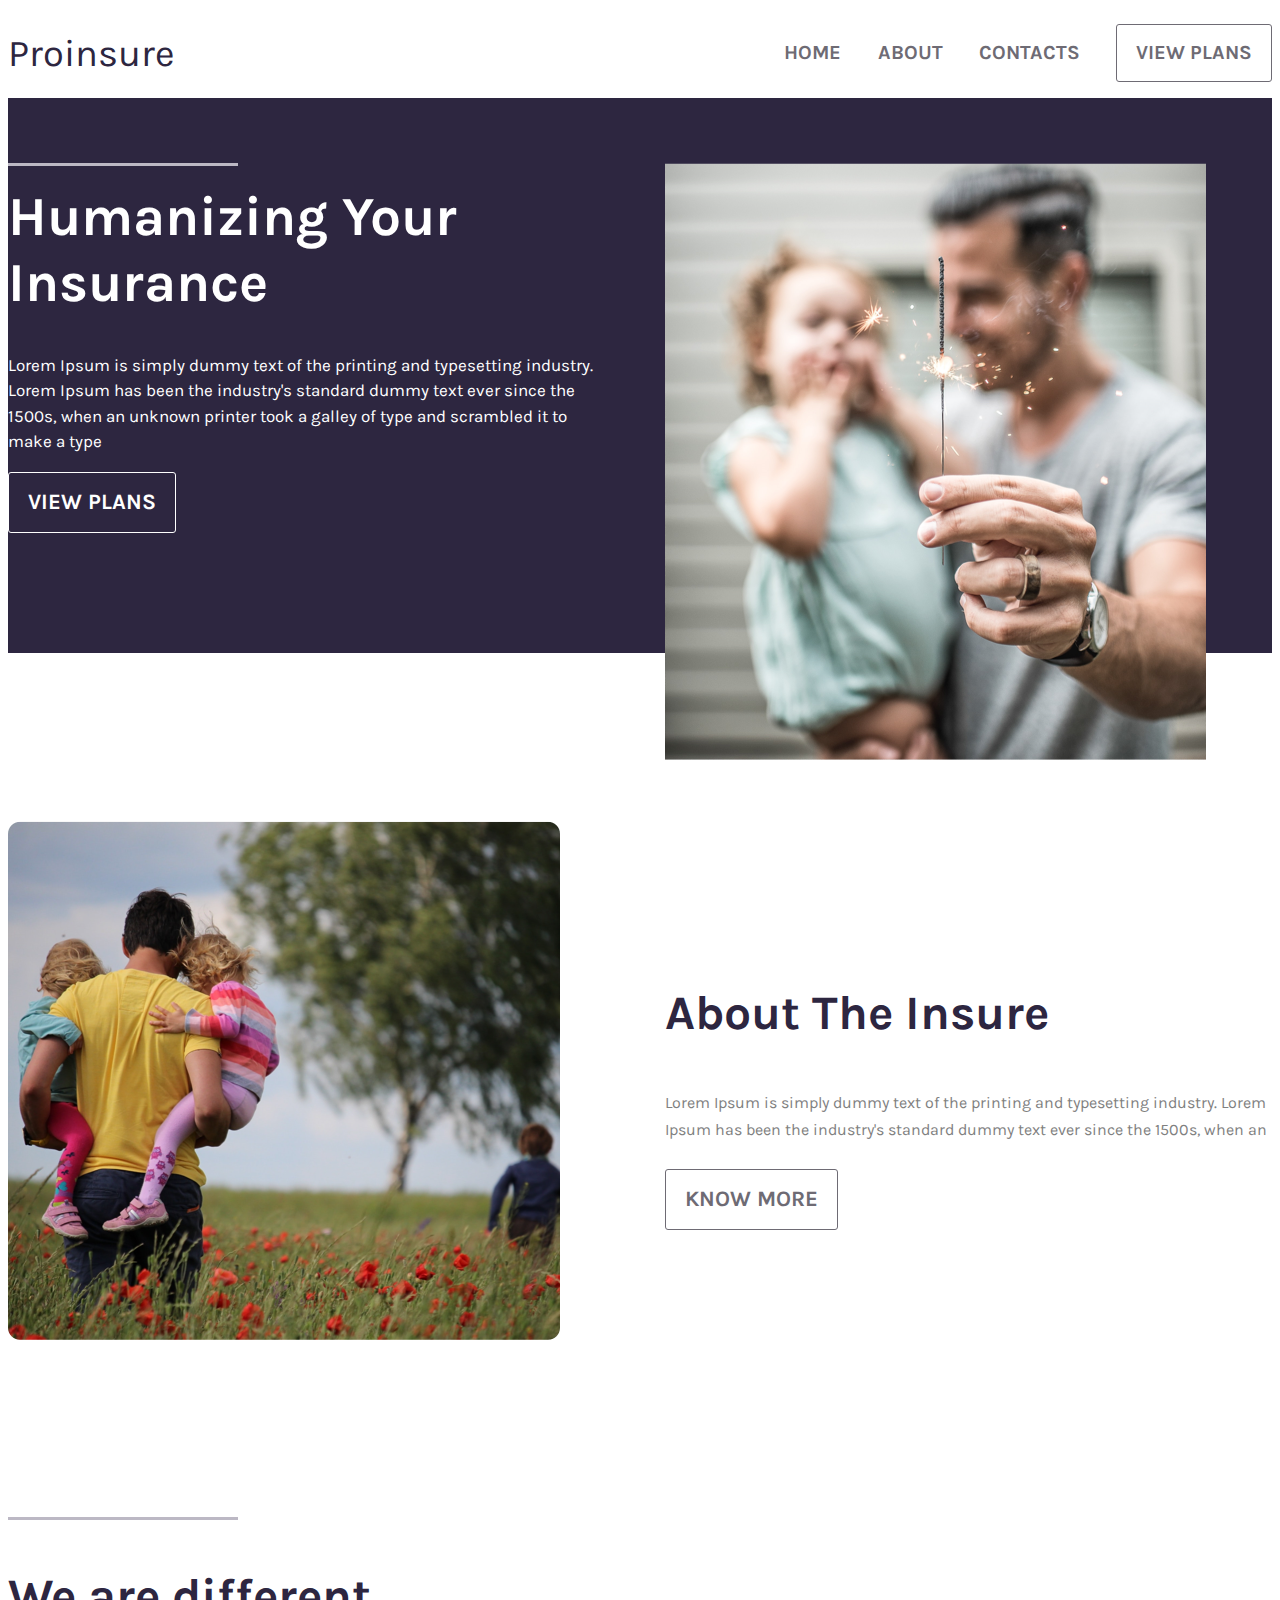
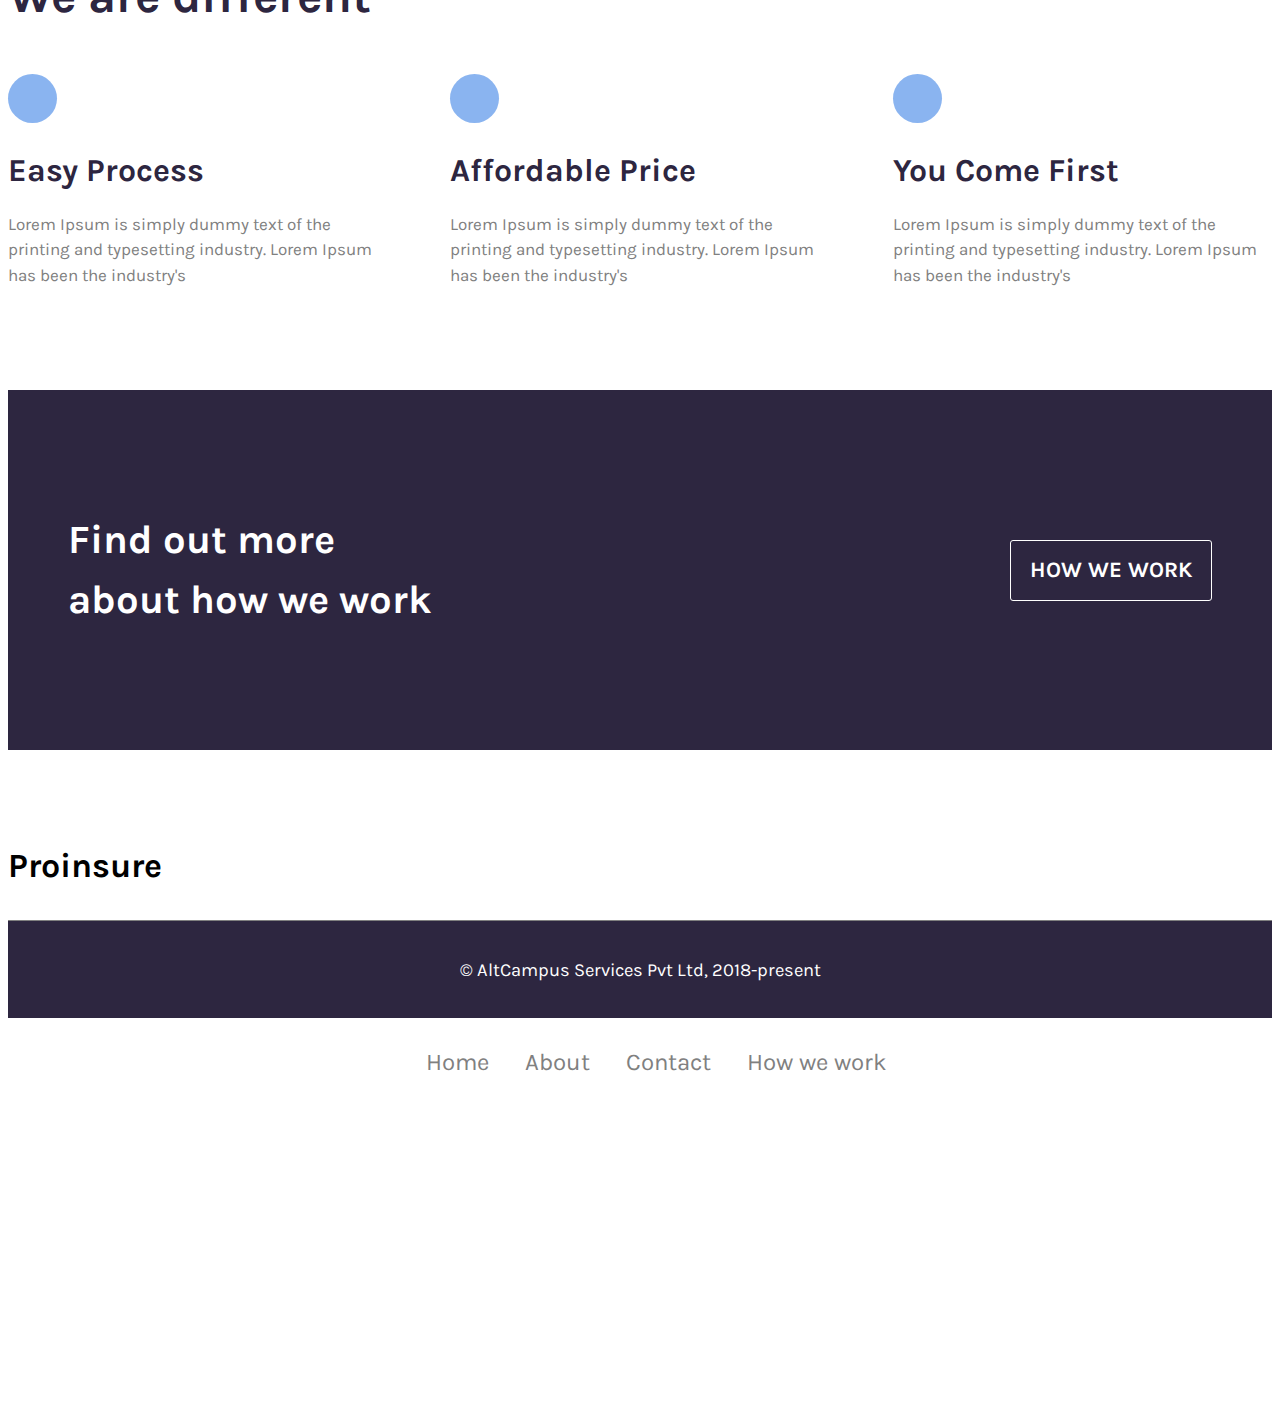
<file: block-BHaabt/index.html>
<!DOCTYPE html>
<html lang="en">
    <head>
        <meta charset="UTF-8">
        <meta name="viewport" content="width=device-width initial-scale=1.0">
        <title>Typography Assignment 2</title>

        <link href="https://fonts.googleapis.com/css2?family=DM+Serif+Display&family=Karla:wght@700&display=swap" rel="stylesheet">

        <link rel="stylesheet" href="assets/style.css">

        <!--Font Awesome-->
        <link rel="stylesheet" href="https://use.fontawesome.com/releases/v5.15.4/css/all.css" integrity="sha384-DyZ88mC6Up2uqS4h/KRgHuoeGwBcD4Ng9SiP4dIRy0EXTlnuz47vAwmeGwVChigm" 
        crossorigin="anonymous">
    </head>
    <body>
        <header class="header">
            <div class="container flex">
             <a class="brand" href="#">
                Proinsure
            </a>
            <nav class="nav">
                <a href="#">
                    Home
                </a>
                <a href="#">About</a>
                <a href="#">Contacts</a>
                <a class="button" href="#">View Plans</a>
            </nav>
        </header>
        <main>
            <section class="hero">
                <article class="container flex align-start">
                    <div class="column-1-2">
                    <div class="line"></div>
                        <h1 class="hero-heading">Humanizing Your Insurance</h1>
                        <p class="hro-text">
                            Lorem Ipsum is simply dummy text of the printing
                             and typesetting industry. Lorem Ipsum has been the industry's
                            standard dummy text ever since the 1500s, 
                            when an unknown printer took a galley of type 
                            and scrambled it to make a type 
                        </p>
                        <a class="button button-second" href="#">View Plans</a>
                    </div>
                    <div class="column-1-2">
                        <img class="hero-image image-100" src="assets/01.png" alt="man">
                    </div>
                </article>
            </section>
            <section class="about padding">
                <article class="container flex">
                    <div class="column-1-2">
                        <img class="image-100" src="assets/02.png" alt="kids">
                    </div>
                    <div class="column-1-2">
                        <h2 class="heading">About The Insure</h2>
                        <p class="text">
                            Lorem Ipsum is simply dummy text of the printing
                            and typesetting industry. Lorem Ipsum has been the industry's 
                            standard dummy text ever since the 1500s, when an
                        </p>
                        <a class="button" href="#">Know More</a>                       
                    </div>
                </article>
            </section>
            <section class="feature padding">
                <div class="container">
                    <header>
                        <div class="line"></div>
                        <h2 class="heading">
                            We are different
                        </h2>
                    </header>
                    <div class="flex align-start">
                        <div class="column-1-3">
                         <div class="icon-box">
                            <i class="fas fa-cogs"></i>
                        </div>
                        <h3>Easy Process</h3>
                        <p>
                            Lorem Ipsum is simply dummy text of the printing
                             and typesetting industry. Lorem Ipsum has been the industry's
                        </p>
                    </div>
                    <div class="column-1-3">
                        <div class="icon-box">
                           <i class="fas fa-cogs"></i>
                       </div>
                       <h3>Affordable Price</h3>
                       <p>
                           Lorem Ipsum is simply dummy text of the printing
                            and typesetting industry. Lorem Ipsum has been the industry's
                       </p>
                   </div>
                   <div class="column-1-3">
                    <div class="icon-box">
                       <i class="fas fa-cogs"></i>
                   </div>
                   <h3>You come first</h3>
                   <p>
                       Lorem Ipsum is simply dummy text of the printing
                        and typesetting industry. Lorem Ipsum has been the industry's
                   </p>
               </div>
                </div>
            </section>
            <section class="abc">
                <div class="container flex">
                    <h3>Find out more <br>
                        about how we work
                    </h3>
                    <a class="button button-second" href="#">How We Work</a>
                </div>
            </section>
        </main>
        <footer class="footer">
            <div class="container">
                <div class="flex social">
                    <h2>Proinsure</h2>
                <nav>
                    <a href="#"><i class="fab fa-facebook-square"></i></a>
                    <a href="#"><i class="fab fa-twitter-square"></i></a>
                </nav>
                </div>
                <div class="copyright-info">
                  <small>&copy; AltCampus Services Pvt Ltd, 2018-present</small>
                </div>
            <nav class="footer-nav">
                 <a href="#">Home</a>
                 <a href="#">About</a>
                 <a href="#">Contact</a>
                 <a href="#">How we work</a>
            </nav>
        </footer>
    </body>
</html>
</file>
<file: block-BHaabt/assets/style.css>
body {
    font-size: 17px;
    line-height: 1.5;
    font-family: "Karla", sans-serif;
}
h1,
h2,
h3,
h4,
h5,
h6 {
    font-family: "DM Serif Display" serif;
}
*,
*::before,
*::after {
    box-sizing: border-box;
}
a {
    text-decoration: none;
}
.container {
    max-width: 1300px;

}
.flex {
    display: flex;
    justify-content: space-between;
    align-items: center;
}
.align-start {
    align-items: flex-start;
}
.column-1-2 {
    flex: 0 2 48%;
}
.button {
    padding: 13px 19px;
    color: #6e6b74;
    border-radius: 3px;
    border: 1px solid #6e6b74;
    display: inline-block;
    font-size: 22px;
    font-weight: 700;
    text-transform: uppercase;
}
.button-second {
    border-color: white;
    color: white;
}
.padding {
    padding: 85px 0;
}
.heading {
    font-size: 48px;
    color: #2d2640;
}
.image {
    width: 100%;
}
.header {
    padding: 16px 0;
    background-color: white;
}
.brand {
    font-size: 38px;
    font-family: "DM Serif Display" serif;
    color: #2d2640;
}
.nav a {
    font-size: 20px;
    margin-left: 32px;
    color: #6e6b74;
    text-transform: uppercase;
    font-weight: 700;
}
.hero {
    background-color: #2d2640;
    padding: 65px 0;
    color: white;
}
.line {
    width: 230px;
    height: 3px;
    background-color: #bcb8c4;
}
.hero-heading {
    font-size: 55px;
    margin-top: 18px;
    line-height: 1.2;
}
.hero-text {
    color: #19161f;
    margin: 33px 0;
    font-size: 17px;

}
.hero-image {
    margin-bottom: -180px;
}
.about {
    margin-top: 83px;
}
.about p {
    font-size: 16px;
    color: gray;
    line-height: 1.7;
    margin: 26px 0;
}
.feature header {
    margin-bottom: 42px;
}

.column-1-3 {
    flex: 0 1 30%;
}
.icon-box {
    width: 49px;
    height: 49px;
    border-radius: 50%;
    background-color: #8ab4f0;
    display: flex;
    justify-content: center;
    align-items: center;
    color: white;
}
.feature h3 {
    font-size: 32px;
    color: #2d2640;
    margin: 24px 0 15px;
    text-transform: capitalize;
}
.feature p {
    color: gray;

}
.abc .container {
    background-color: #2d2640;
    padding: 80px 60px;
    color: white;
}
.abc {
    color: white;
}
.abc h3 {
    font-size: 40px;

}
.footer {
    margin-top: 62px;
    margin-bottom: 300px;
}
.footer .container {
    padding: 0;


}
.social {
    border-bottom: 1px solid gray;
}
.footer h2 {
    font-size: 34px;
}
.footer a {
    color: gray;
    margin-left: 32px;
    font-size: 24px;
}
.footer-nav {
    text-align: center;
    padding: 26px 0;
}
.copyright-info {
    text-align: center;
    background-color: #2d2640;
    color: white;
    padding: 32px 0;
    font-size: 22px;
}
</file>
